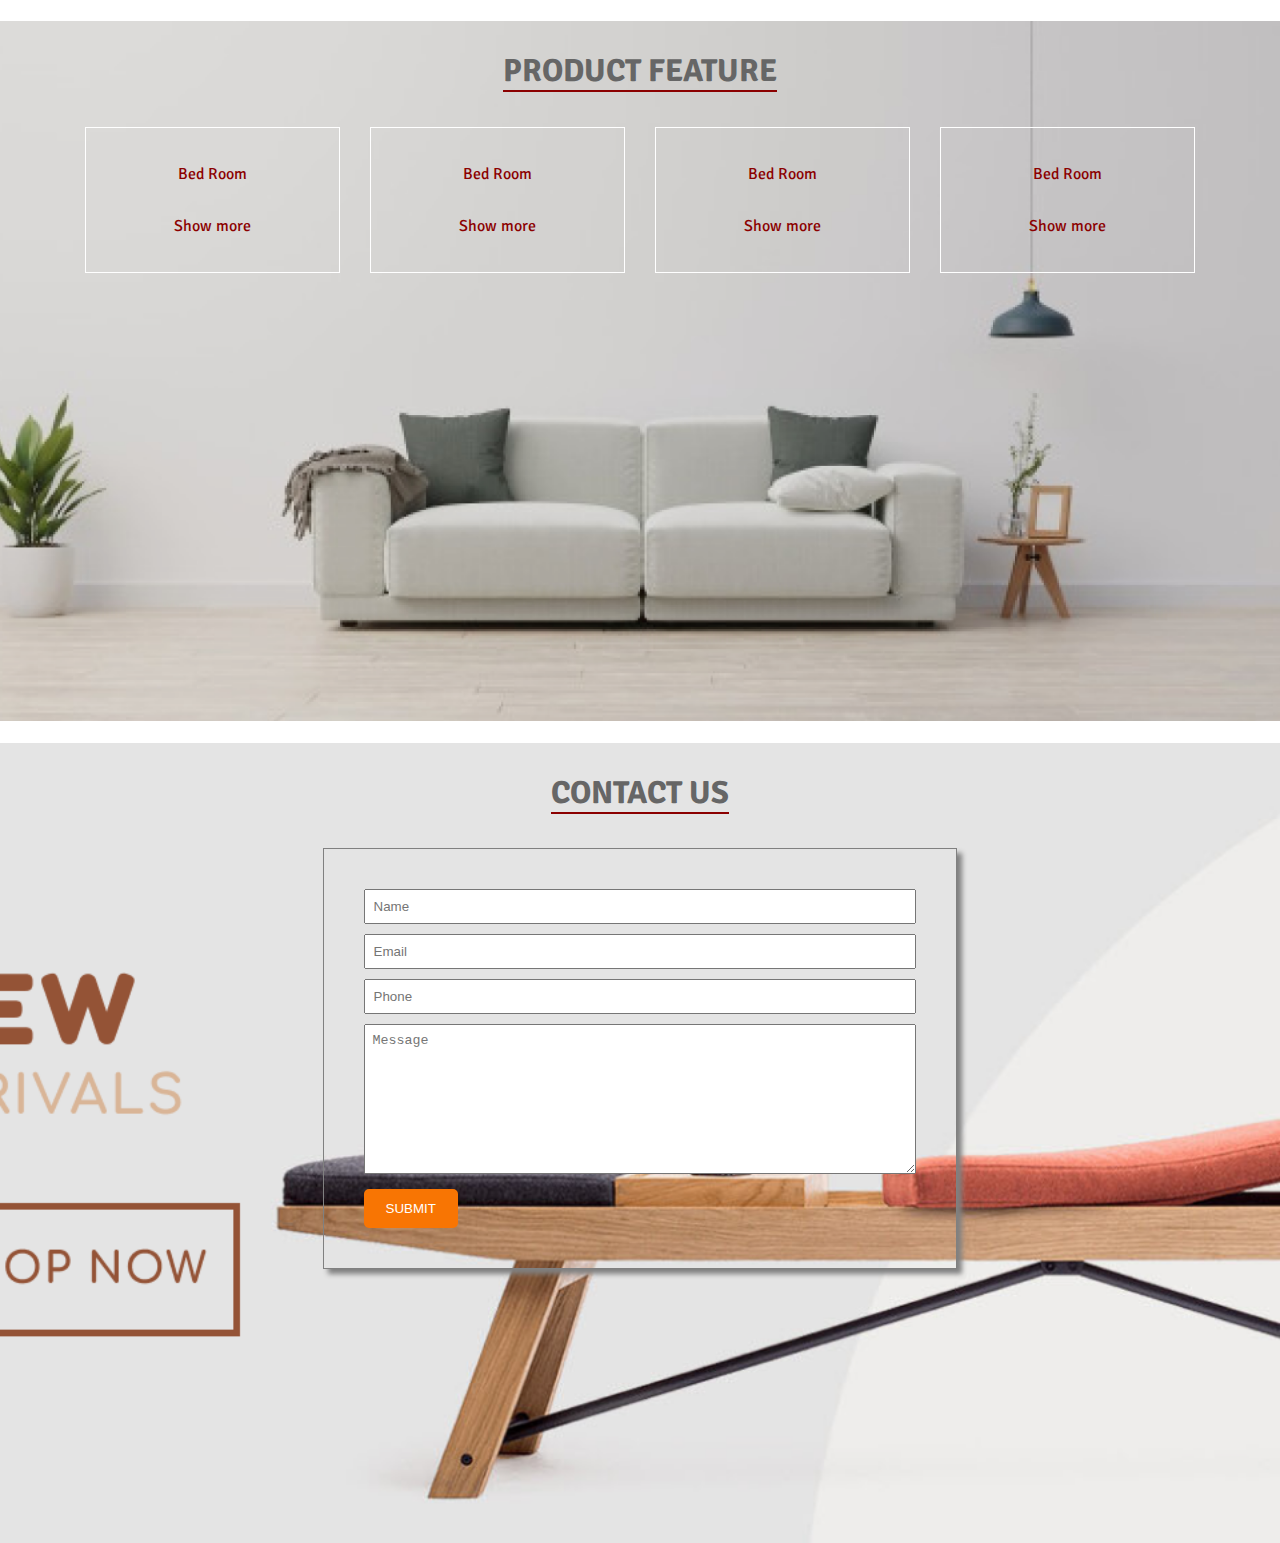
<file: dethi-furniture/index.html>
<!doctype html>
<html>
<head>
<meta charset="UTF-8">
<title>Chi Pham Furniture</title>
<link rel="stylesheet" href="css/thu-vien-css.css">
<link rel="stylesheet" href="css/Style.css">
</head>

<body>

<main>
<section id="feature">
	<div class="container">
		<h1 class="text-center pt-30"><span class="gach-chan"> PRODUCT FEATURE </span></h1>
		<div class="row">
			<div class="col-3">
			<div class="vien">
				<p class="text-do tieude">Bed Room</p>
				<p><a href="#">Show more</a></p>
				</div>
			</div>
					<div class="col-3">
			<div class="vien">
				<p class="text-do tieude">Bed Room</p>
				<p><a href="#">Show more</a></p>
				</div>
			</div>
					<div class="col-3">
			<div class="vien">
				<p class="text-do tieude">Bed Room</p>
				<p><a href="#">Show more</a></p>
				</div>
			</div>
					<div class="col-3">
			<div class="vien">
				<p class="text-do tieude">Bed Room</p>
				<p><a href="#">Show more</a></p>
				</div>
			</div>		
		</div>	
	</div>
	</section>
		<section id="contact">
		<div class="container">
			<h1 class="text-center pt-30"><span class="gach-chan"> CONTACT US </span></h1>
		<div class="row d-flex justify-center">
		<div class="col-7">
			<div class= "shadow">
			<form action="#">
				<input type="text" placeholder="Name" class="form-control">
				<input type="email" placeholder="Email" class="form-control">
				<input type="tel" placeholder="Phone" class="form-control">
				<textarea placeholder="Message" class="form-control" style="height: 150px"></textarea>
				<button type="submit" class="btn-fill-primary">SUBMIT</button>
				</form>
			
			
			</div>
			</div>
		
		
		</div>
			
			
			</div>
	
	</section>
	</main>	
</body>
</html>
</file>
<file: dethi-furniture/css/thu-vien-css.css>
@charset "utf-8";
/* CSS Document */
@import url('https://fonts.googleapis.com/css2?family=Signika&display=swap');
*{ box-sizing: border-box}
body{
  font-family: 'Signika', sans-serif;font-size: 16px;color: #666666;margin: 0;  
}
.container{ width: 1140px; margin: auto}
.img-100{ width: 100%; height: auto}
.img-circle{ border-radius: 50%}
.row{ display: flex; flex-wrap: wrap}
.col-1 {width: 8.33%;}
.col-2 {width: 16.66%;}
.col-3 {width: 25%;}
.col-4 {width: 33.33%;}
.col-5 {width: 41.66%;}
.col-6 {width: 50%;}
.col-7 {width: 58.33%;}
.col-8 {width: 66.66%;}
.col-9 {width: 75%;}
.col-10 {width: 83.33%;}
.col-11 {width: 91.66%;}
.col-12 {width: 100%;}
[class*="col-"] {
  padding: 15px;
  /*border: 1px solid red;*/
}
.py-50{ padding: 50px}
.p-0{ padding: 0} .p-3{padding: 15px}
.mt-0{ margin-top: 0}.my-10{margin: 10px 0} .mb-10{margin-bottom: 10px}
.my-30{ margin-top: 30px; margin-bottom: 30px}
.mx-auto { margin-left: auto; margin-right: auto}
.text-right{ text-align: right}
.text-center { text-align: center}
.d-flex{ display: flex}
.d-block{ display:block}
.d-none{ display: none}
.justify-center{ justify-content: center}
.justify-between{ justify-content: space-between}
.justify-around{ justify-content: space-around}
.flex-row-reverse{flex-direction: row-reverse}
.align-item-center{align-items: center}
.text-white{ color: #fff}
.btn-fill-primary
{
    background-color:#F87503;
    padding: 10px 20px;
    color: #fff;
    border-radius: 5px;
    cursor: pointer;
    text-transform: uppercase;
     border: 2px solid #F87503;
    transition: all .5s
}
.btn-fill-primary:hover{
     background-color:#Ff0;
    color: #333
}
.btn-outline-primary
{
    border: 2px solid #F87503;
    background: none;
    padding: 10px 20px;
    color: #fff;
    border-radius: 5px;
    cursor: pointer;
    text-transform: uppercase;
     transition: all .5s
}
.btn-outline-primary:hover{
     background-color:#F87503;
    color: #333
}
</file>
<file: dethi-furniture/css/Style.css>
@charset "UTF-8";
/* CSS Document */
main{
	width: 100%;min-height: 500px
}
#feature{
	width: 100%;min-height: 700px;background-image: url("../images/bg2.png");background-repeat: no-repeat;background-size: cover;background-position: center bottom
}
.pt-30{
	padding-top: 30px
}
.gach-chan{
	border-bottom: 2px solid darkred
}
.text-do{
	color: darkred
}
.vien{
	border: 1px solid white;text-align: center;padding: 20px;display: flex;flex-direction: column;justify-content: center;align-items: center
}
.vien a{
	text-decoration: none;color: darkred
}
.vien a:hover{
	color: gray
}
#contact{
	width: 100%;min-height: 800px;background: url("../images/Banner2.png");background-repeat: no-repeat;background-size: cover;background-position: center center
}
.shadow{
	width: 100%;min-height: 400px;border: 1px solid gray;box-shadow: 5px 5px 5px gray;padding: 40px	
}
.form-control{
	padding: 8px;width: 100%;margin-bottom: 10px;
}
</file>
